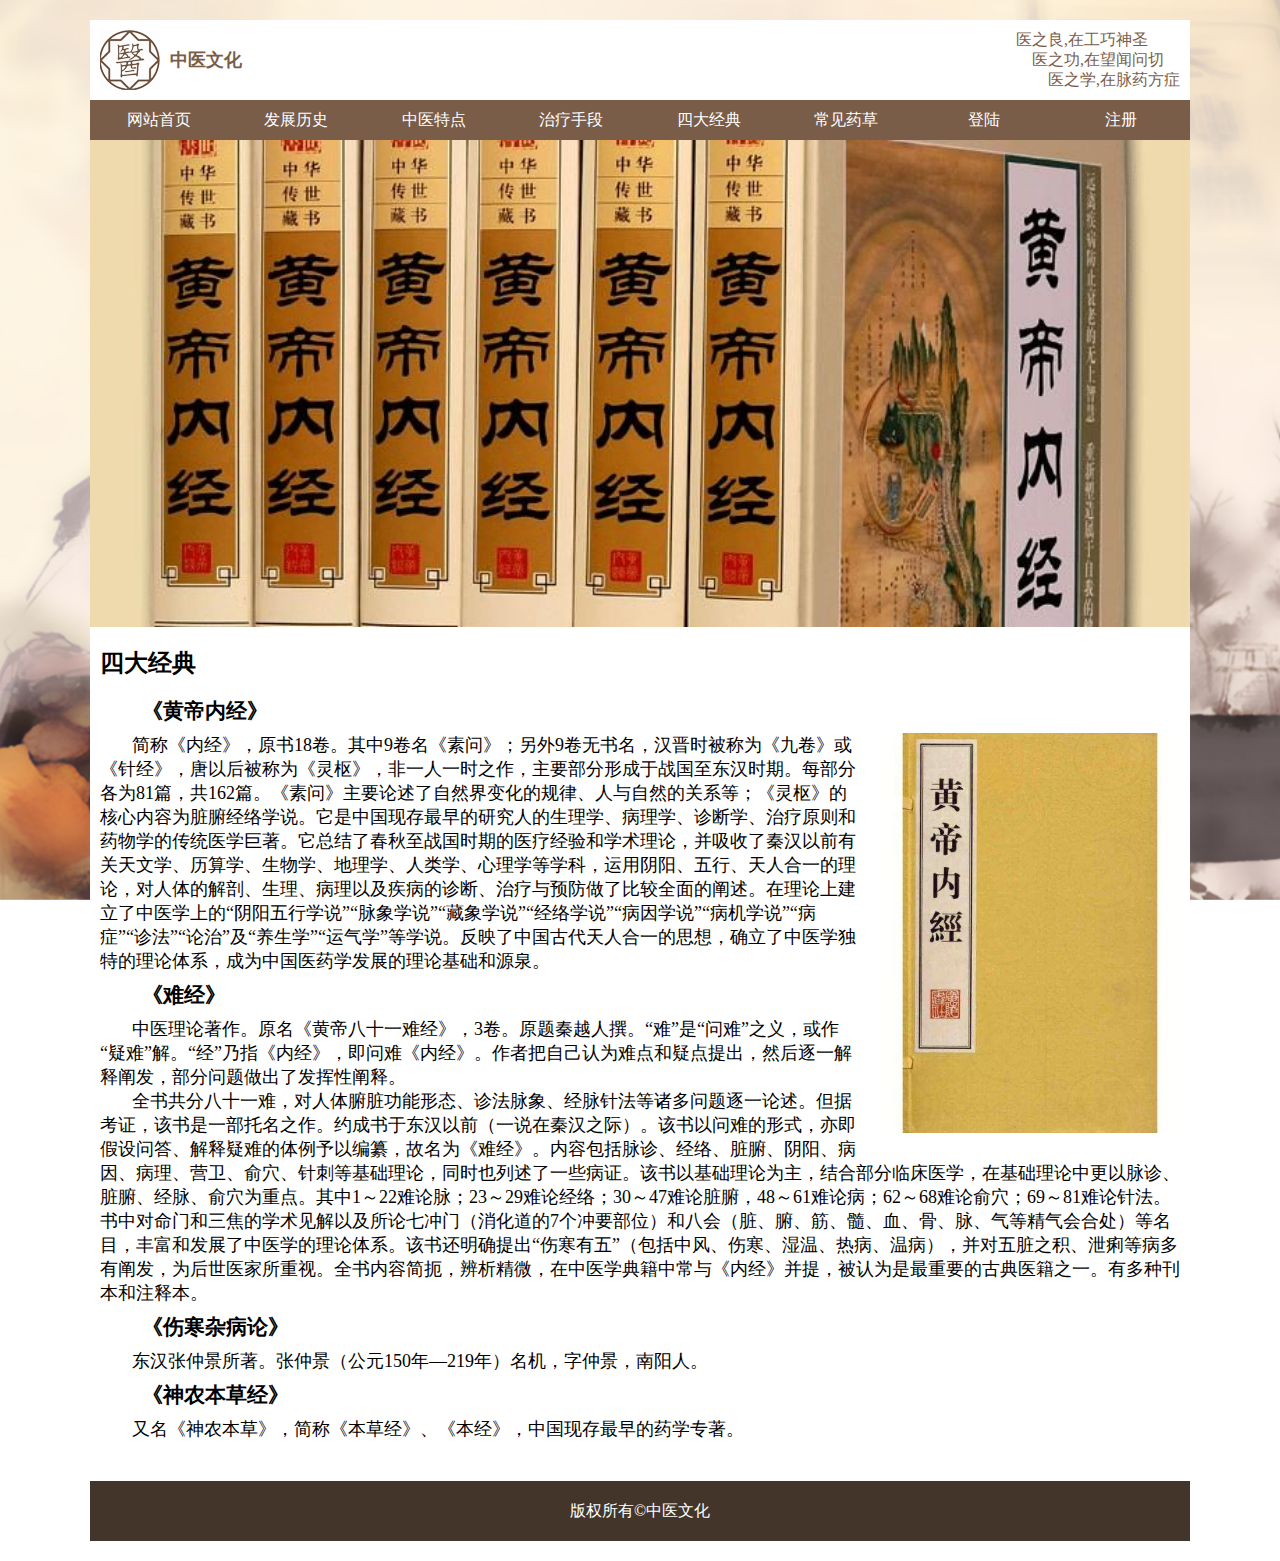
<file: book.html>
<!DOCTYPE html>
<html lang="en">

<head>
    <meta charset="UTF-8">
    <meta http-equiv="X-UA-Compatible" content="IE=edge">
    <meta name="viewport" content="width=device-width, initial-scale=1.0">
    <title>中医</title>
    <link rel="stylesheet" href="./css/style.css">
</head>

<body>
    <!-- 背景图片 -->
    <div class="bg">
    </div>
    <div class="zy">
        <div class="bigbox">
            <!-- 头部 -->
            <div class="heard">
                <div class="logo">
                    <img src="./images/logo.png" alt="">
                    <p>
                        中医文化
                    </p>
                    <span>
                        医之良,在工巧神圣<br>&nbsp;&nbsp;&nbsp;&nbsp;医之功,在望闻问切<br>&nbsp;&nbsp;&nbsp;&nbsp;&nbsp;&nbsp;&nbsp;&nbsp;医之学,在脉药方症
                    </span>
                </div>
                <div id="nav">
                    <ul>
                        <li>
                            <a href="./index1.html">网站首页</a>
                        </li>
                        <li>
                            <a href="./history.html">发展历史</a>
                        </li>
                        <li>
                            <a href="./features.html">中医特点</a>
                        </li>
                        <li>
                            <a href="./means.html">治疗手段</a>
                        </li>
                        <li>
                            <a href="./book.html">四大经典</a>
                        </li>
                        <li>
                            <a href="./herbs.html">常见药草</a>
                        </li>
                        <li>
                            <a href="./login.html">登陆</a>
                        </li>
                        <li>
                            <a href="./register.html">注册</a>
                        </li>
                        <div class="clear"></div>
                    </ul>
                </div>
            </div>
            <!-- 焦点图 -->
            <div class="banner">
                <img src="./images/banner7.jpg" alt="">
            </div>
            <!-- 中间主要内容 -->
            <div class="main">
                <h2>四大经典 <span></span> </h2>
                <div class="maintxt">
                    <h3>《黄帝内经》</h3>
                    <img class="mainimg1" src="./images/sj.jpeg" alt="">
                    <p>
                        简称《内经》，原书18卷。其中9卷名《素问》；另外9卷无书名，汉晋时被称为《九卷》或《针经》，唐以后被称为《灵枢》，非一人一时之作，主要部分形成于战国至东汉时期。每部分各为81篇，共162篇。《素问》主要论述了自然界变化的规律、人与自然的关系等；《灵枢》的核心内容为脏腑经络学说。它是中国现存最早的研究人的生理学、病理学、诊断学、治疗原则和药物学的传统医学巨著。它总结了春秋至战国时期的医疗经验和学术理论，并吸收了秦汉以前有关天文学、历算学、生物学、地理学、人类学、心理学等学科，运用阴阳、五行、天人合一的理论，对人体的解剖、生理、病理以及疾病的诊断、治疗与预防做了比较全面的阐述。在理论上建立了中医学上的“阴阳五行学说”“脉象学说”“藏象学说”“经络学说”“病因学说”“病机学说”“病症”“诊法”“论治”及“养生学”“运气学”等学说。反映了中国古代天人合一的思想，确立了中医学独特的理论体系，成为中国医药学发展的理论基础和源泉。
                    </p>
                    <h3>《难经》</h3>
                    <p>
                        中医理论著作。原名《黄帝八十一难经》，3卷。原题秦越人撰。“难”是“问难”之义，或作“疑难”解。“经”乃指《内经》，即问难《内经》。作者把自己认为难点和疑点提出，然后逐一解释阐发，部分问题做出了发挥性阐释。
                    </p>
                    <p>
                        全书共分八十一难，对人体腑脏功能形态、诊法脉象、经脉针法等诸多问题逐一论述。但据考证，该书是一部托名之作。约成书于东汉以前（一说在秦汉之际）。该书以问难的形式，亦即假设问答、解释疑难的体例予以编纂，故名为《难经》。内容包括脉诊、经络、脏腑、阴阳、病因、病理、营卫、俞穴、针刺等基础理论，同时也列述了一些病证。该书以基础理论为主，结合部分临床医学，在基础理论中更以脉诊、脏腑、经脉、俞穴为重点。其中1～22难论脉；23～29难论经络；30～47难论脏腑，48～61难论病；62～68难论俞穴；69～81难论针法。书中对命门和三焦的学术见解以及所论七冲门（消化道的7个冲要部位）和八会（脏、腑、筋、髓、血、骨、脉、气等精气会合处）等名目，丰富和发展了中医学的理论体系。该书还明确提出“伤寒有五”（包括中风、伤寒、湿温、热病、温病），并对五脏之积、泄痢等病多有阐发，为后世医家所重视。全书内容简扼，辨析精微，在中医学典籍中常与《内经》并提，被认为是最重要的古典医籍之一。有多种刊本和注释本。
                    </p>
                    <h3>《伤寒杂病论》</h3>
                    <p>
                        东汉张仲景所著。张仲景（公元150年—219年）名机，字仲景，南阳人。
                    </p>
                    <h3>《神农本草经》</h3>
                    <p>
                        又名《神农本草》，简称《本草经》、《本经》，中国现存最早的药学专著。
                    </p>
                    <div class="clear"></div>
                </div>
            </div>
            <div class="footer">
                版权所有©中医文化
            </div>
        </div>
</body>

</html>
</file>
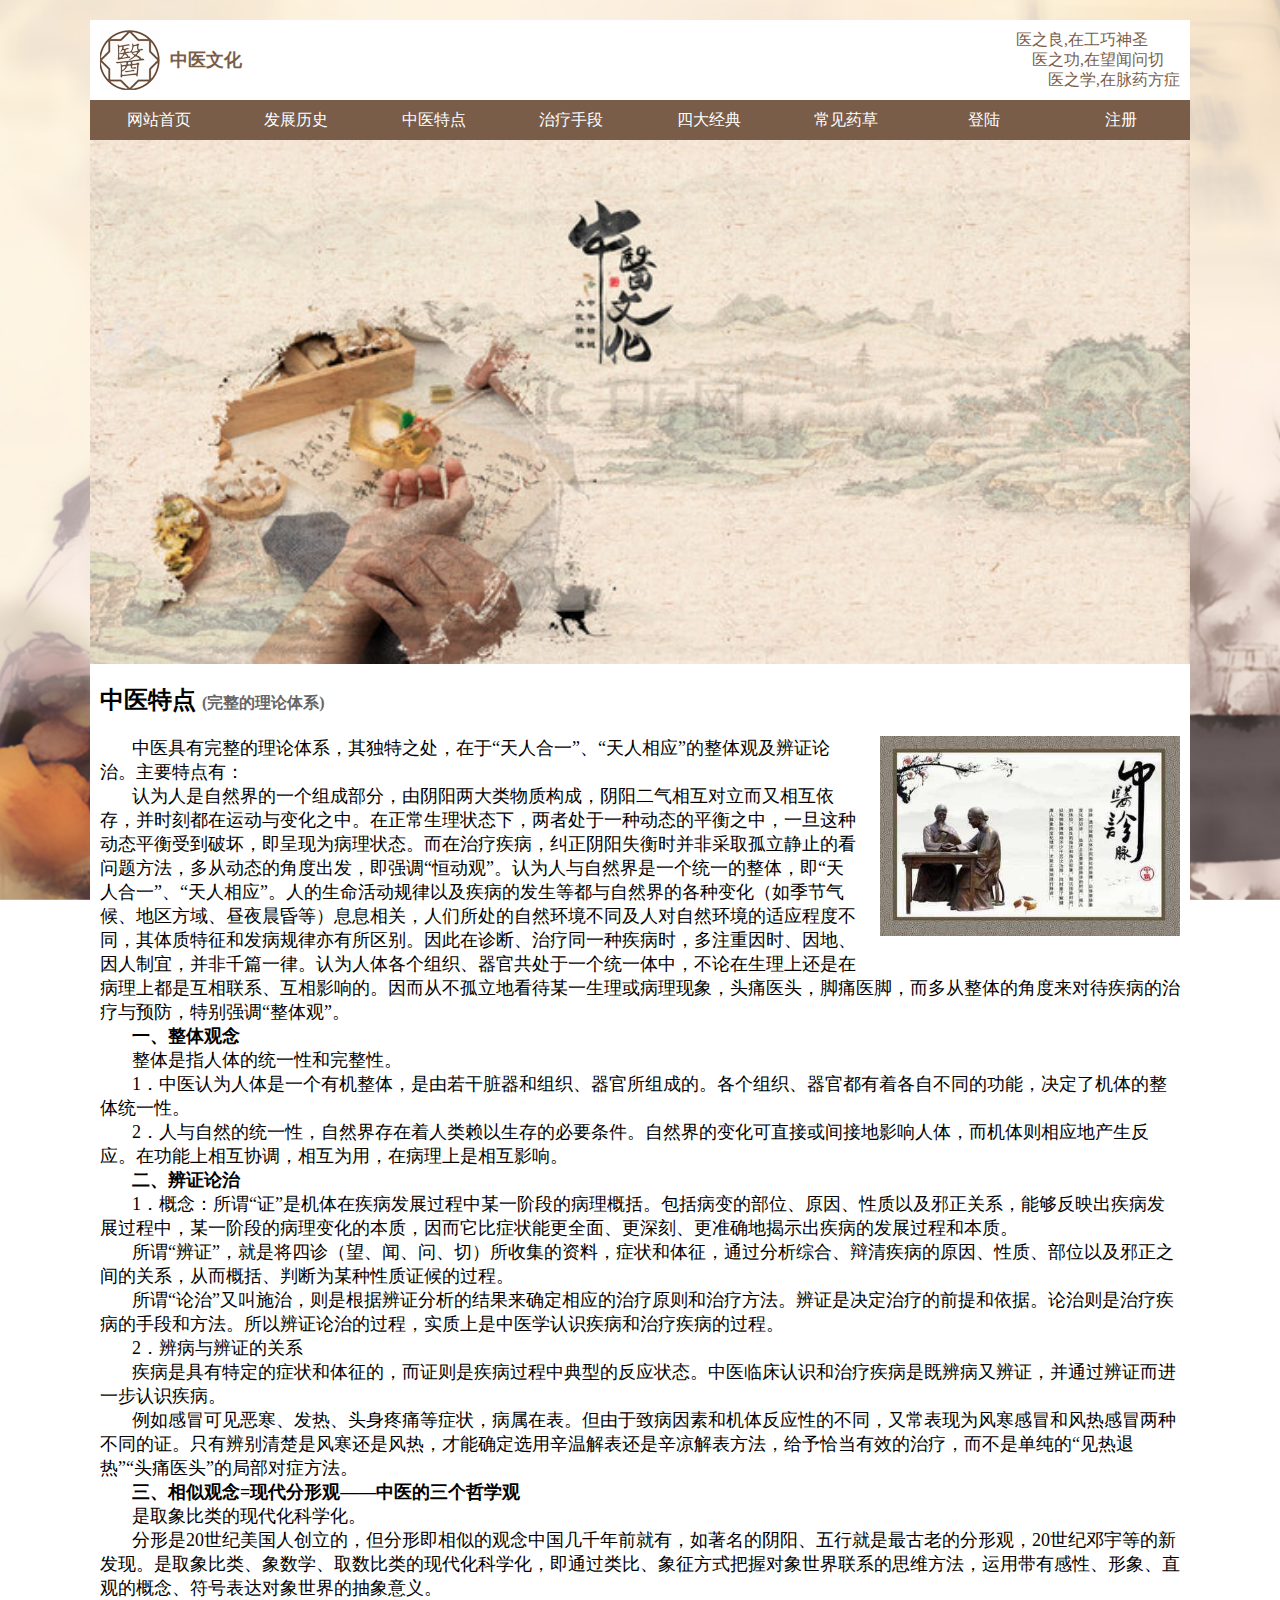
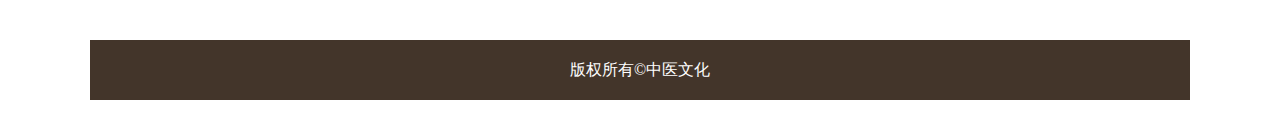
<file: features.html>
<!DOCTYPE html>
<html lang="en">

<head>
    <meta charset="UTF-8">
    <meta http-equiv="X-UA-Compatible" content="IE=edge">
    <meta name="viewport" content="width=device-width, initial-scale=1.0">
    <title>中医</title>
    <link rel="stylesheet" href="./css/style.css">
</head>

<body>
    <!-- 背景图片 -->
    <div class="bg">
    </div>
    <div class="zy">
        <div class="bigbox">
            <!-- 头部 -->
            <div class="heard">
                <div class="logo">
                    <img src="./images/logo.png" alt="">
                    <p>
                        中医文化
                    </p>
                    <span>
                        医之良,在工巧神圣<br>&nbsp;&nbsp;&nbsp;&nbsp;医之功,在望闻问切<br>&nbsp;&nbsp;&nbsp;&nbsp;&nbsp;&nbsp;&nbsp;&nbsp;医之学,在脉药方症
                    </span>
                </div>
                <div id="nav">
                    <ul>
                        <li>
                            <a href="./index1.html">网站首页</a>
                        </li>
                        <li>
                            <a href="./history.html">发展历史</a>
                        </li>
                        <li>
                            <a href="./features.html">中医特点</a>
                        </li>
                        <li>
                            <a href="./means.html">治疗手段</a>
                        </li>
                        <li>
                            <a href="./book.html">四大经典</a>
                        </li>
                        <li>
                            <a href="./herbs.html">常见药草</a>
                        </li>
                        <li>
                            <a href="./login.html">登陆</a>
                        </li>
                        <li>
                            <a href="./register.html">注册</a>
                        </li>
                        <div class="clear"></div>
                    </ul>
                </div>
            </div>
            <!-- 焦点图 -->
            <div class="banner">
                <img src="./images/banner4.jpg" alt="">
            </div>
            <!-- 中间主要内容 -->
            <div class="main">
                <h2>中医特点 <span>(完整的理论体系)</span> </h2>
                <div class="maintxt">
                    <img class="mainimg1" src="./images/td.jpeg" alt="">
                    <p>
                        中医具有完整的理论体系，其独特之处，在于“天人合一”、“天人相应”的整体观及辨证论治。主要特点有：
                    </p>
                    <p>
                        认为人是自然界的一个组成部分，由阴阳两大类物质构成，阴阳二气相互对立而又相互依存，并时刻都在运动与变化之中。在正常生理状态下，两者处于一种动态的平衡之中，一旦这种动态平衡受到破坏，即呈现为病理状态。而在治疗疾病，纠正阴阳失衡时并非采取孤立静止的看问题方法，多从动态的角度出发，即强调“恒动观”。认为人与自然界是一个统一的整体，即“天人合一”、“天人相应”。人的生命活动规律以及疾病的发生等都与自然界的各种变化（如季节气候、地区方域、昼夜晨昏等）息息相关，人们所处的自然环境不同及人对自然环境的适应程度不同，其体质特征和发病规律亦有所区别。因此在诊断、治疗同一种疾病时，多注重因时、因地、因人制宜，并非千篇一律。认为人体各个组织、器官共处于一个统一体中，不论在生理上还是在病理上都是互相联系、互相影响的。因而从不孤立地看待某一生理或病理现象，头痛医头，脚痛医脚，而多从整体的角度来对待疾病的治疗与预防，特别强调“整体观”。
                    </p>
                    <p>
                        <strong>一、整体观念</strong>
                    </p>
                    <p>
                        整体是指人体的统一性和完整性。
                    </p>
                    <p>
                        1．中医认为人体是一个有机整体，是由若干脏器和组织、器官所组成的。各个组织、器官都有着各自不同的功能，决定了机体的整体统一性。
                    </p>
                    <p>
                        2．人与自然的统一性，自然界存在着人类赖以生存的必要条件。自然界的变化可直接或间接地影响人体，而机体则相应地产生反应。在功能上相互协调，相互为用，在病理上是相互影响。
                    </p>
                    <p>
                        <strong>二、辨证论治</strong>
                    </p>
                    <p>
                        1．概念：所谓“证”是机体在疾病发展过程中某一阶段的病理概括。包括病变的部位、原因、性质以及邪正关系，能够反映出疾病发展过程中，某一阶段的病理变化的本质，因而它比症状能更全面、更深刻、更准确地揭示出疾病的发展过程和本质。
                    </p>
                    <p>
                        所谓“辨证”，就是将四诊（望、闻、问、切）所收集的资料，症状和体征，通过分析综合、辩清疾病的原因、性质、部位以及邪正之间的关系，从而概括、判断为某种性质证候的过程。
                    </p>
                    <p>
                        所谓“论治”又叫施治，则是根据辨证分析的结果来确定相应的治疗原则和治疗方法。辨证是决定治疗的前提和依据。论治则是治疗疾病的手段和方法。所以辨证论治的过程，实质上是中医学认识疾病和治疗疾病的过程。
                    </p>
                    <p>
                        2．辨病与辨证的关系
                    </p>
                    <p>
                        疾病是具有特定的症状和体征的，而证则是疾病过程中典型的反应状态。中医临床认识和治疗疾病是既辨病又辨证，并通过辨证而进一步认识疾病。
                    </p>
                    <p>
                        例如感冒可见恶寒、发热、头身疼痛等症状，病属在表。但由于致病因素和机体反应性的不同，又常表现为风寒感冒和风热感冒两种不同的证。只有辨别清楚是风寒还是风热，才能确定选用辛温解表还是辛凉解表方法，给予恰当有效的治疗，而不是单纯的“见热退热”“头痛医头”的局部对症方法。
                    </p>
                    <p>
                        <strong>三、相似观念=现代分形观——中医的三个哲学观</strong>
                    </p>
                    <p>
                        是取象比类的现代化科学化。
                    </p>
                    <p>
                        分形是20世纪美国人创立的，但分形即相似的观念中国几千年前就有，如著名的阴阳、五行就是最古老的分形观，20世纪邓宇等的新发现。是取象比类、象数学、取数比类的现代化科学化，即通过类比、象征方式把握对象世界联系的思维方法，运用带有感性、形象、直观的概念、符号表达对象世界的抽象意义。
                    </p>
                    <div class="clear"></div>
                </div>
            </div>
            <div class="footer">
                版权所有©中医文化
            </div>
        </div>
</body>

</html>
</file>
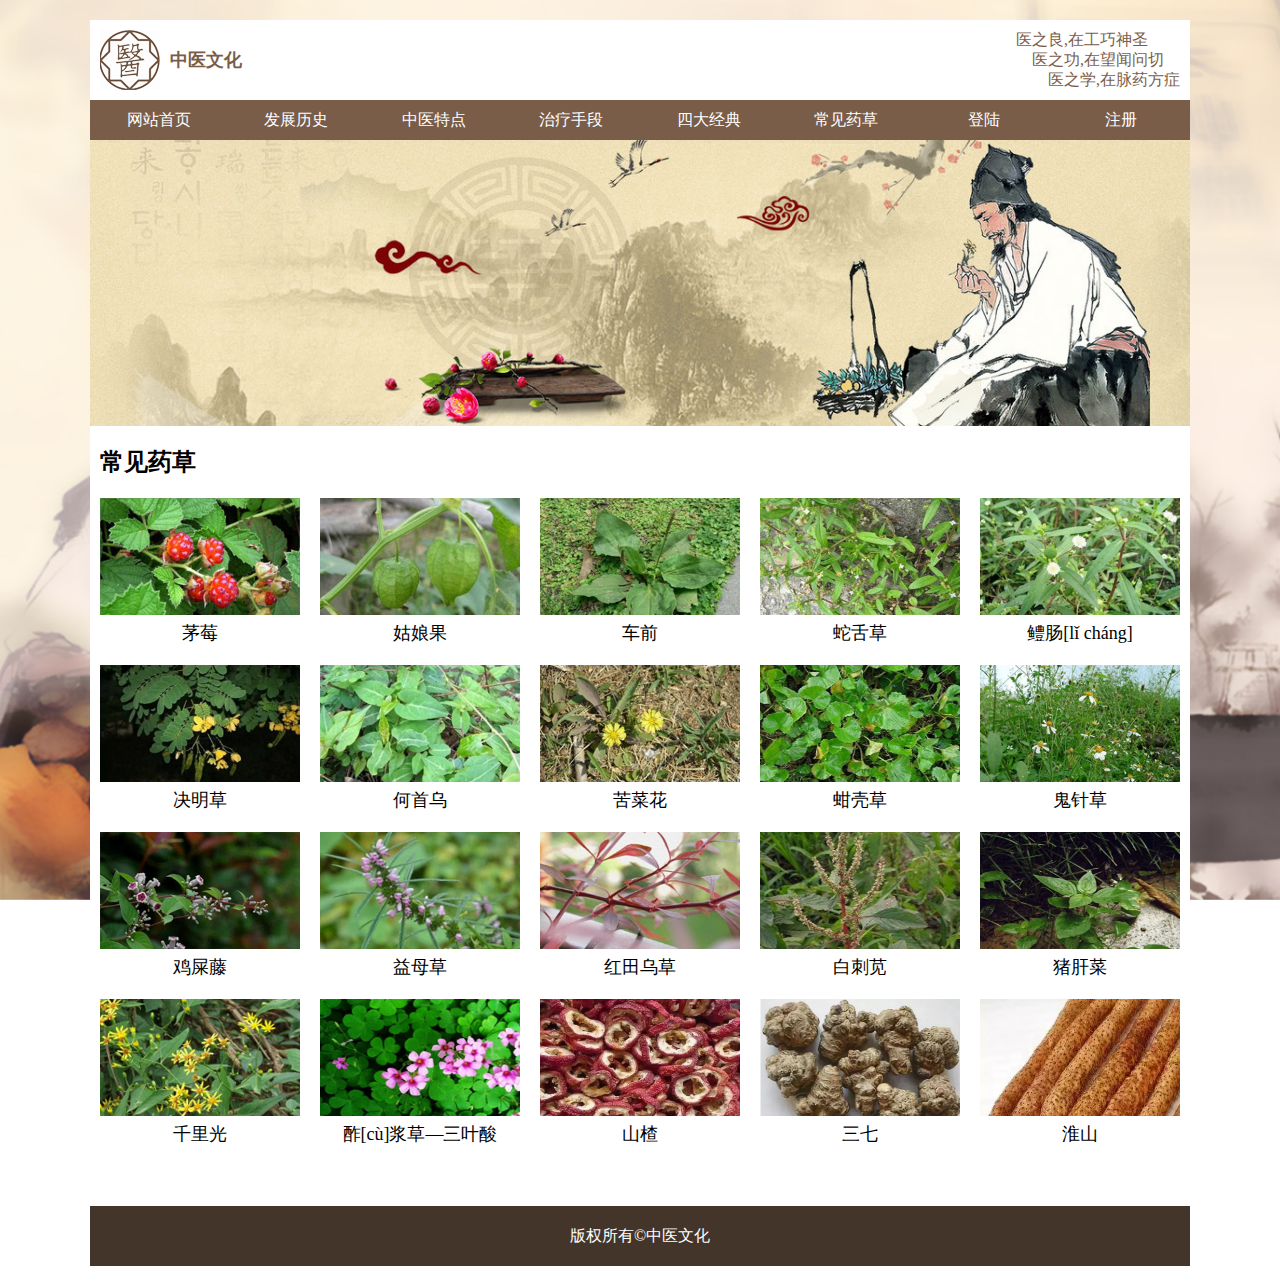
<file: herbs.html>
<!DOCTYPE html>
<html lang="en">

<head>
    <meta charset="UTF-8">
    <meta http-equiv="X-UA-Compatible" content="IE=edge">
    <meta name="viewport" content="width=device-width, initial-scale=1.0">
    <title>中医</title>
    <link rel="stylesheet" href="./css/style.css">
</head>

<body>
    <!-- 背景图片 -->
    <div class="bg">
    </div>
    <div class="zy">
        <div class="bigbox">
            <!-- 头部 -->
            <div class="heard">
                <div class="logo">
                    <img src="./images/logo.png" alt="">
                    <p>
                        中医文化
                    </p>
                    <span>
                        医之良,在工巧神圣<br>&nbsp;&nbsp;&nbsp;&nbsp;医之功,在望闻问切<br>&nbsp;&nbsp;&nbsp;&nbsp;&nbsp;&nbsp;&nbsp;&nbsp;医之学,在脉药方症
                    </span>
                </div>
                <div id="nav">
                    <ul>
                        <li>
                            <a href="./index1.html">网站首页</a>
                        </li>
                        <li>
                            <a href="./history.html">发展历史</a>
                        </li>
                        <li>
                            <a href="./features.html">中医特点</a>
                        </li>
                        <li>
                            <a href="./means.html">治疗手段</a>
                        </li>
                        <li>
                            <a href="./book.html">四大经典</a>
                        </li>
                        <li>
                            <a href="./herbs.html">常见药草</a>
                        </li>
                        <li>
                            <a href="./login.html">登陆</a>
                        </li>
                        <li>
                            <a href="./register.html">注册</a>
                        </li>
                        <div class="clear"></div>
                    </ul>
                </div>
            </div>
            <!-- 焦点图 -->
            <div class="banner">
                <img src="./images/banner8.jpg" alt="">
            </div>
            <!-- 中间主要内容 -->
            <div class="main">
                <h2>常见药草 <span></span> </h2>
                <div class="maintxt">
                    <div class="cjyc">
                        <img src="./images/cjyc1.jpg" alt="">
                        <p>
                            茅莓
                        </p>
                    </div>
                    <div class="cjyc">
                        <img src="./images/cjyc2.jpg" alt="">
                        <p>
                            姑娘果
                        </p>
                    </div>
                    <div class="cjyc">
                        <img src="./images/cjyc3.jpg" alt="">
                        <p>
                            车前
                        </p>
                    </div>
                    <div class="cjyc">
                        <img src="./images/cjyc4.jpg" alt="">
                        <p>
                            蛇舌草
                        </p>
                    </div>
                    <div class="cjyc">
                        <img src="./images/cjyc5.jpg" alt="">
                        <p>
                            鳢肠[lǐ cháng]
                        </p>
                    </div>
                    <div class="cjyc">
                        <img src="./images/cjyc6.jpg" alt="">
                        <p>
                            决明草
                        </p>
                    </div>
                    <div class="cjyc">
                        <img src="./images/cjyc7.jpg" alt="">
                        <p>
                            何首乌
                        </p>
                    </div>
                    <div class="cjyc">
                        <img src="./images/cjyc8.jpg" alt="">
                        <p>
                            苦菜花
                        </p>
                    </div>
                    <div class="cjyc">
                        <img src="./images/cjyc9.jpg" alt="">
                        <p>
                            蚶壳草
                        </p>
                    </div>
                    <div class="cjyc">
                        <img src="./images/cjyc10.jpg" alt="">
                        <p>
                            鬼针草
                        </p>
                    </div>
                    <div class="cjyc">
                        <img src="./images/cjyc11.jpg" alt="">
                        <p>
                            鸡屎藤
                        </p>
                    </div>
                    <div class="cjyc">
                        <img src="./images/cjyc12.jpg" alt="">
                        <p>
                            益母草
                        </p>
                    </div>
                    <div class="cjyc">
                        <img src="./images/cjyc13.jpg" alt="">
                        <p>
                            红田乌草
                        </p>
                    </div>
                    <div class="cjyc">
                        <img src="./images/cjyc14.jpg" alt="">
                        <p>
                            白刺苋
                        </p>
                    </div>
                    <div class="cjyc">
                        <img src="./images/cjyc15.jpg" alt="">
                        <p>
                            猪肝菜
                        </p>
                    </div>
                    <div class="cjyc">
                        <img src="./images/cjyc16.jpg" alt="">
                        <p>
                            千里光
                        </p>
                    </div>
                    <div class="cjyc">
                        <img src="./images/cjyc17.jpg" alt="">
                        <p>
                            酢[cù]浆草—三叶酸
                        </p>
                    </div>
                    <div class="cjyc">
                        <img src="./images/cjyc18.jpg" alt="">
                        <p>
                            山楂
                        </p>
                    </div>
                    <div class="cjyc">
                        <img src="./images/cjyc19.jpg" alt="">
                        <p>
                            三七
                        </p>
                    </div>
                    <div class="cjyc">
                        <img src="./images/cjyc20.jpg" alt="">
                        <p>
                            淮山
                        </p>
                    </div>
                    <div class="clear"></div>
                </div>
            </div>
            <div class="footer">
                版权所有©中医文化
            </div>
        </div>
</body>

</html>
</file>
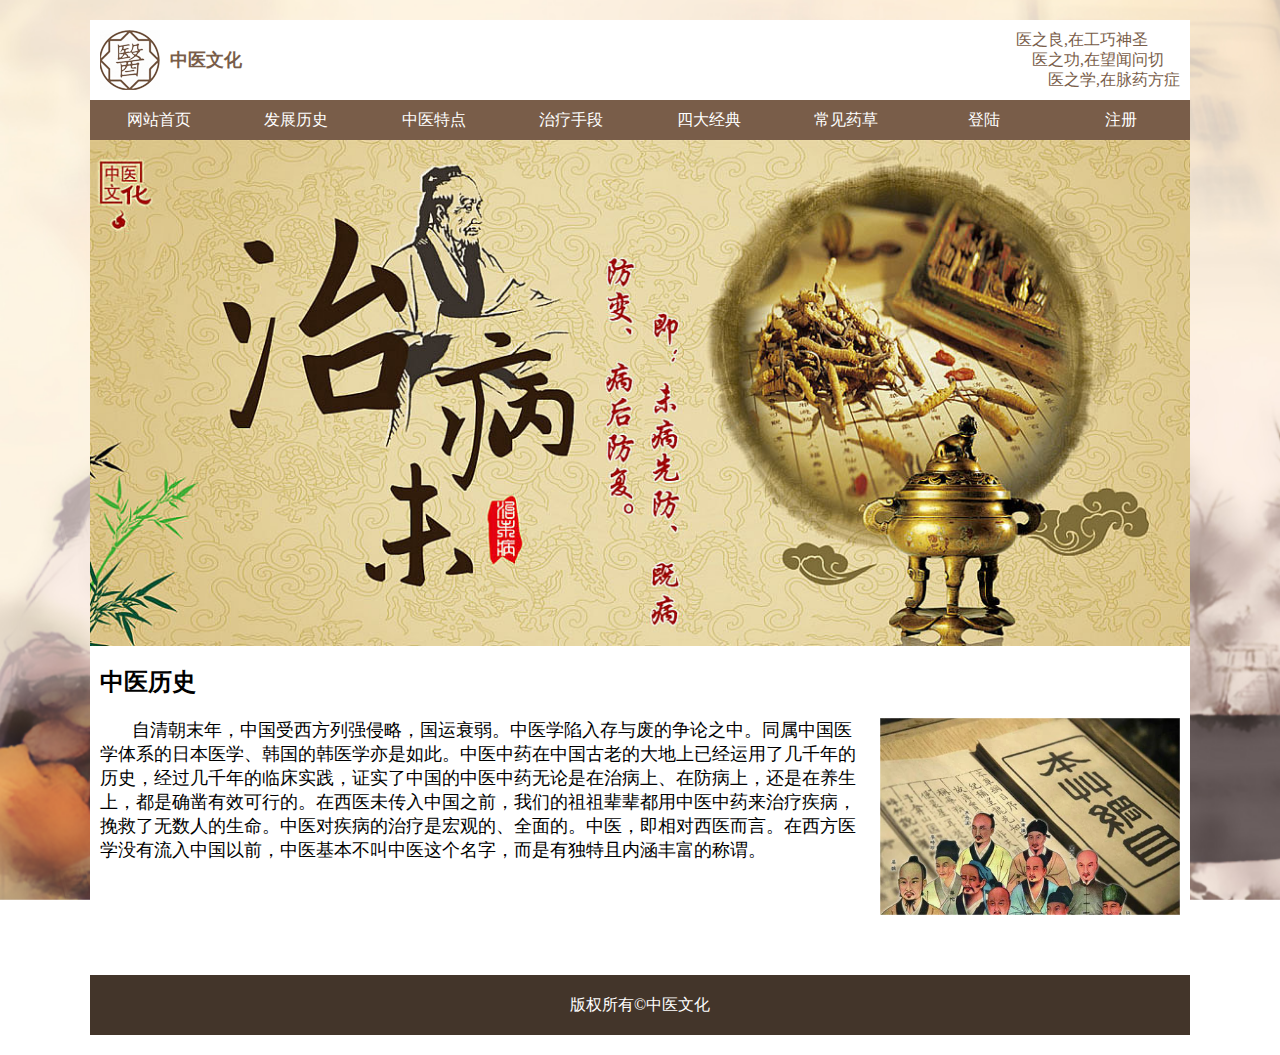
<file: history.html>
<!DOCTYPE html>
<html lang="en">

<head>
    <meta charset="UTF-8">
    <meta http-equiv="X-UA-Compatible" content="IE=edge">
    <meta name="viewport" content="width=device-width, initial-scale=1.0">
    <title>中医</title>
    <link rel="stylesheet" href="./css/style.css">
</head>

<body>
    <!-- 背景图片 -->
    <div class="bg">
    </div>
    <div class="zy">
        <div class="bigbox">
            <!-- 头部 -->
            <div class="heard">
                <div class="logo">
                    <img src="./images/logo.png" alt="">
                    <p>
                        中医文化
                    </p>
                    <span>
                        医之良,在工巧神圣<br>&nbsp;&nbsp;&nbsp;&nbsp;医之功,在望闻问切<br>&nbsp;&nbsp;&nbsp;&nbsp;&nbsp;&nbsp;&nbsp;&nbsp;医之学,在脉药方症
                    </span>
                </div>
                <div id="nav">
                    <ul>
                        <li>
                            <a href="./index1.html">网站首页</a>
                        </li>
                        <li>
                            <a href="./history.html">发展历史</a>
                        </li>
                        <li>
                            <a href="./features.html">中医特点</a>
                        </li>
                        <li>
                            <a href="./means.html">治疗手段</a>
                        </li>
                        <li>
                            <a href="./book.html">四大经典</a>
                        </li>
                        <li>
                            <a href="./herbs.html">常见药草</a>
                        </li>
                        <li>
                            <a href="./login.html">登陆</a>
                        </li>
                        <li>
                            <a href="./register.html">注册</a>
                        </li>
                        <div class="clear"></div>
                    </ul>
                </div>
            </div>
            <!-- 焦点图 -->
            <div class="banner">
                <img src="./images/banner2.jpeg" alt="">
            </div>
            <!-- 中间主要内容 -->
            <div class="main">
                <h2>中医历史 <span></span> </h2>
                <div class="maintxt">
                    <img class="mainimg1" src="./images/lishi1.png" alt="">
                    <p>
                        自清朝末年，中国受西方列强侵略，国运衰弱。中医学陷入存与废的争论之中。同属中国医学体系的日本医学、韩国的韩医学亦是如此。中医中药在中国古老的大地上已经运用了几千年的历史，经过几千年的临床实践，证实了中国的中医中药无论是在治病上、在防病上，还是在养生上，都是确凿有效可行的。在西医未传入中国之前，我们的祖祖辈辈都用中医中药来治疗疾病，挽救了无数人的生命。中医对疾病的治疗是宏观的、全面的。中医，即相对西医而言。在西方医学没有流入中国以前，中医基本不叫中医这个名字，而是有独特且内涵丰富的称谓。
                    </p>
                    <div class="clear"></div>
                </div>
            </div>
            <div class="footer">
                版权所有©中医文化
            </div>
        </div>
</body>

</html>
</file>
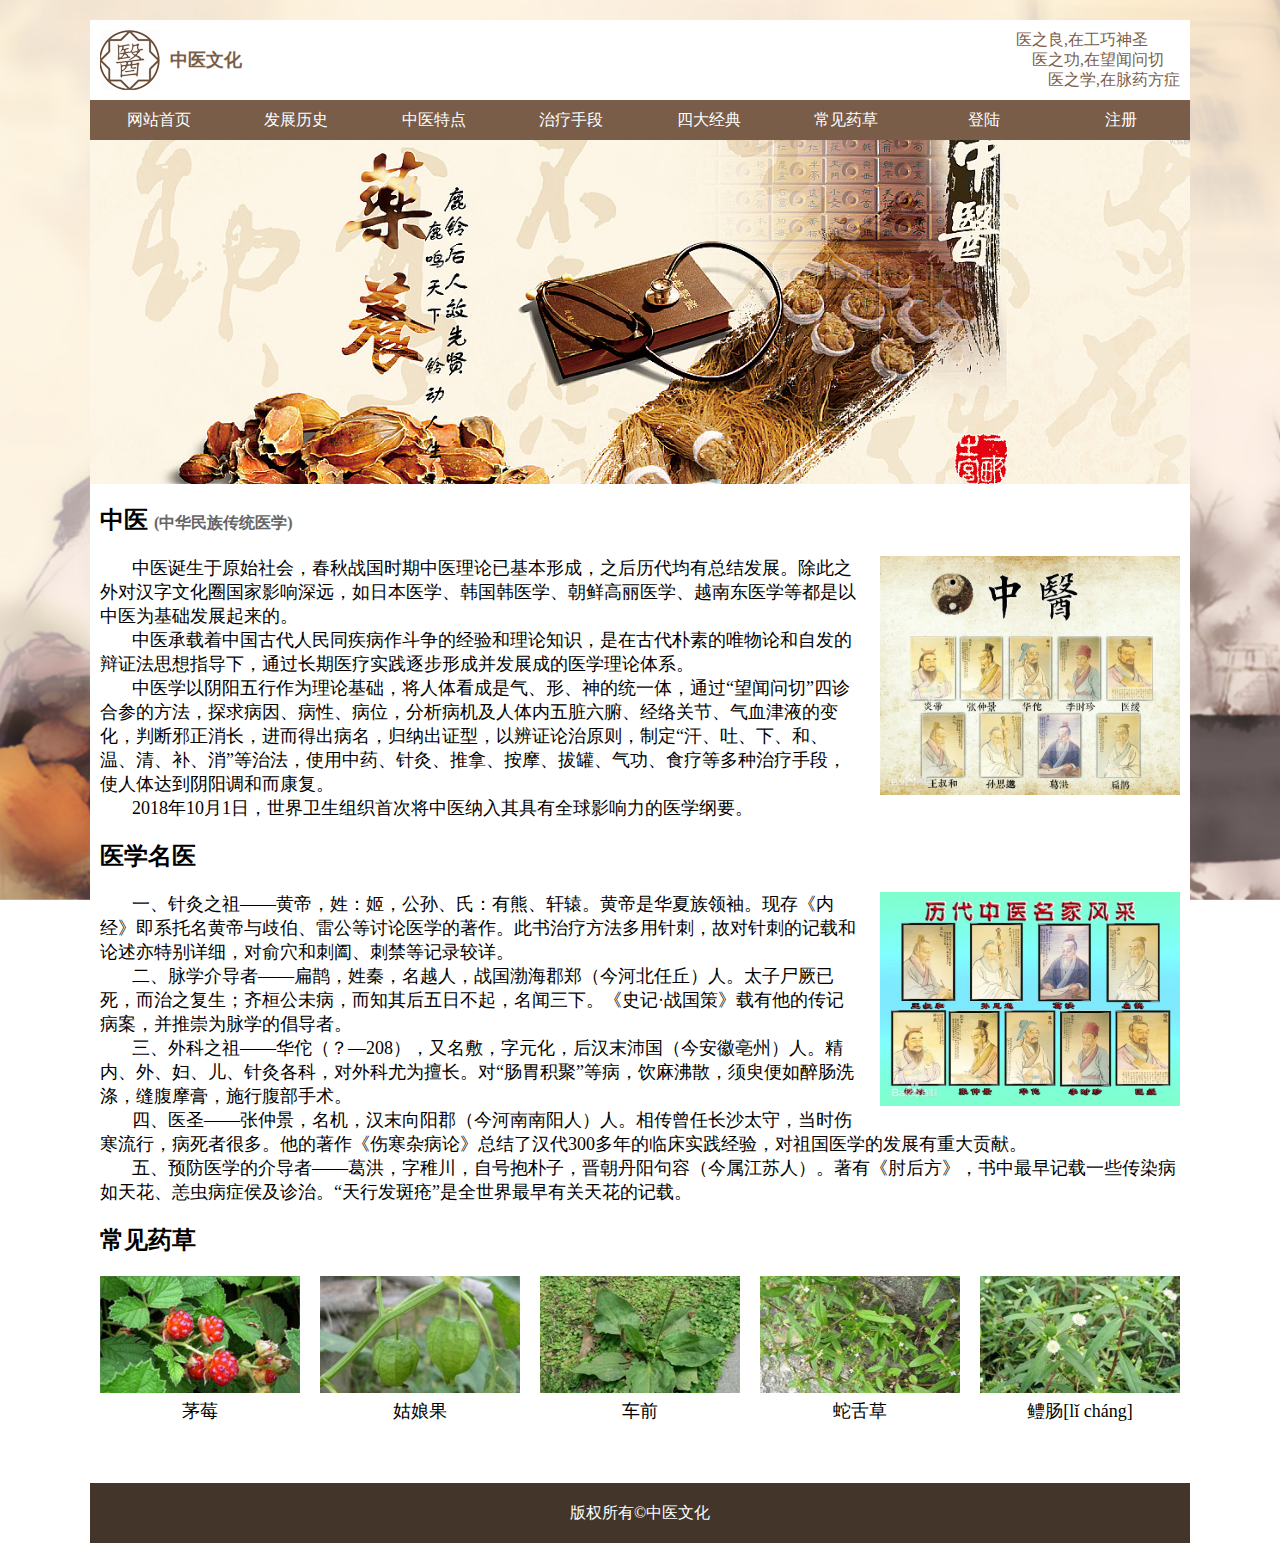
<file: index1.html>
<!DOCTYPE html>
<html lang="en">

<head>
    <meta charset="UTF-8">
    <meta http-equiv="X-UA-Compatible" content="IE=edge">
    <meta name="viewport" content="width=device-width, initial-scale=1.0">
    <title>中医</title>
    <link rel="stylesheet" href="./css/style.css">
</head>

<body>
    <!-- 背景图片 -->
    <div class="bg">
    </div>
    <div class="zy">
        <div class="bigbox">
            <!-- 头部 -->
            <div class="heard">
                <div class="logo">
                    <img src="./images/logo.png" alt="">
                    <p>
                        中医文化
                    </p>
                    <span>
                        医之良,在工巧神圣<br>&nbsp;&nbsp;&nbsp;&nbsp;医之功,在望闻问切<br>&nbsp;&nbsp;&nbsp;&nbsp;&nbsp;&nbsp;&nbsp;&nbsp;医之学,在脉药方症
                    </span>
                </div>
                <div id="nav">
                    <ul>
                        <li>
                            <a href="./index1.html">网站首页</a>
                        </li>
                        <li>
                            <a href="./history.html">发展历史</a>
                        </li>
                        <li>
                            <a href="./features.html">中医特点</a>
                        </li>
                        <li>
                            <a href="./means.html">治疗手段</a>
                        </li>
                        <li>
                            <a href="./book.html">四大经典</a>
                        </li>
                        <li>
                            <a href="./herbs.html">常见药草</a>
                        </li>
                        <li>
                            <a href="./login.html">登陆</a>
                        </li>
                        <li>
                            <a href="./register.html">注册</a>
                        </li>
						
                        <div class="clear"></div>
                    </ul>
                </div>
            </div>
			
            <div class="banner">
                <img src="./images/banner.jpeg" alt="">
            </div>
            <!-- 中间主要内容 -->
            <div class="main">
                <h2>中医 <span>(中华民族传统医学)</span> </h2>
                <div class="maintxt">
                    <img class="mainimg1" src="./images/main1.png" alt="">
                    <p>
                        中医诞生于原始社会，春秋战国时期中医理论已基本形成，之后历代均有总结发展。除此之外对汉字文化圈国家影响深远，如日本医学、韩国韩医学、朝鲜高丽医学、越南东医学等都是以中医为基础发展起来的。
                    </p>
                    <p>
                        中医承载着中国古代人民同疾病作斗争的经验和理论知识，是在古代朴素的唯物论和自发的辩证法思想指导下，通过长期医疗实践逐步形成并发展成的医学理论体系。
                    </p>
                    <p>
                        中医学以阴阳五行作为理论基础，将人体看成是气、形、神的统一体，通过“望闻问切”四诊合参的方法，探求病因、病性、病位，分析病机及人体内五脏六腑、经络关节、气血津液的变化，判断邪正消长，进而得出病名，归纳出证型，以辨证论治原则，制定“汗、吐、下、和、温、清、补、消”等治法，使用中药、针灸、推拿、按摩、拔罐、气功、食疗等多种治疗手段，使人体达到阴阳调和而康复。
                    </p>
                    <p>
                        2018年10月1日，世界卫生组织首次将中医纳入其具有全球影响力的医学纲要。
                    </p>
                    <div class="clear"></div>
                </div>
                <h2>医学名医 <span></span> </h2>
                <div class="maintxt">
                    <ul>
                        <img class="mainimg1" src="./images/main2.png" alt="">
                        <li>
                            一、针灸之祖——黄帝，姓：姬，公孙、氏：有熊、轩辕。黄帝是华夏族领袖。现存《内经》即系托名黄帝与歧伯、雷公等讨论医学的著作。此书治疗方法多用针刺，故对针刺的记载和论述亦特别详细，对俞穴和刺阖、刺禁等记录较详。
                        </li>
                        <li>
                            二、脉学介导者——扁鹊，姓秦，名越人，战国渤海郡郑（今河北任丘）人。太子尸厥已死，而治之复生；齐桓公未病，而知其后五日不起，名闻三下。《史记·战国策》载有他的传记病案，并推崇为脉学的倡导者。
                        </li>
                        <li>
                            三、外科之祖——华佗（？—208），又名敷，字元化，后汉末沛国（今安徽亳州）人。精内、外、妇、儿、针灸各科，对外科尤为擅长。对“肠胃积聚”等病，饮麻沸散，须臾便如醉肠洗涤，缝腹摩膏，施行腹部手术。
                        </li>
                        <li>
                            四、医圣——张仲景，名机，汉末向阳郡（今河南南阳人）人。相传曾任长沙太守，当时伤寒流行，病死者很多。他的著作《伤寒杂病论》总结了汉代300多年的临床实践经验，对祖国医学的发展有重大贡献。
                        </li>
                        <li>
                            五、预防医学的介导者——葛洪，字稚川，自号抱朴子，晋朝丹阳句容（今属江苏人）。著有《肘后方》，书中最早记载一些传染病如天花、恙虫病症侯及诊治。“天行发斑疮”是全世界最早有关天花的记载。
                        </li>
                    </ul>
                    <div class="clear"></div>
                </div>
                <h2>常见药草 <span></span> </h2>
                <div class="maintxt">
                    <div class="cjyc">
                        <img src="./images/cjyc1.jpg" alt="">
                        <p>
                            茅莓
                        </p>
                    </div>
                    <div class="cjyc">
                        <img src="./images/cjyc2.jpg" alt="">
                        <p>
                            姑娘果
                        </p>
                    </div>
                    <div class="cjyc">
                        <img src="./images/cjyc3.jpg" alt="">
                        <p>
                            车前
                        </p>
                    </div>
                    <div class="cjyc">
                        <img src="./images/cjyc4.jpg" alt="">
                        <p>
                            蛇舌草
                        </p>
                    </div>
                    <div class="cjyc">
                        <img src="./images/cjyc5.jpg" alt="">
                        <p>
                            鳢肠[lǐ cháng]
                        </p>
                    </div>
                    <div class="clear"></div>
                </div>
            </div>
            <div class="footer">
                版权所有©中医文化
            </div>
			
        </div>
</body>

</html>
</file>
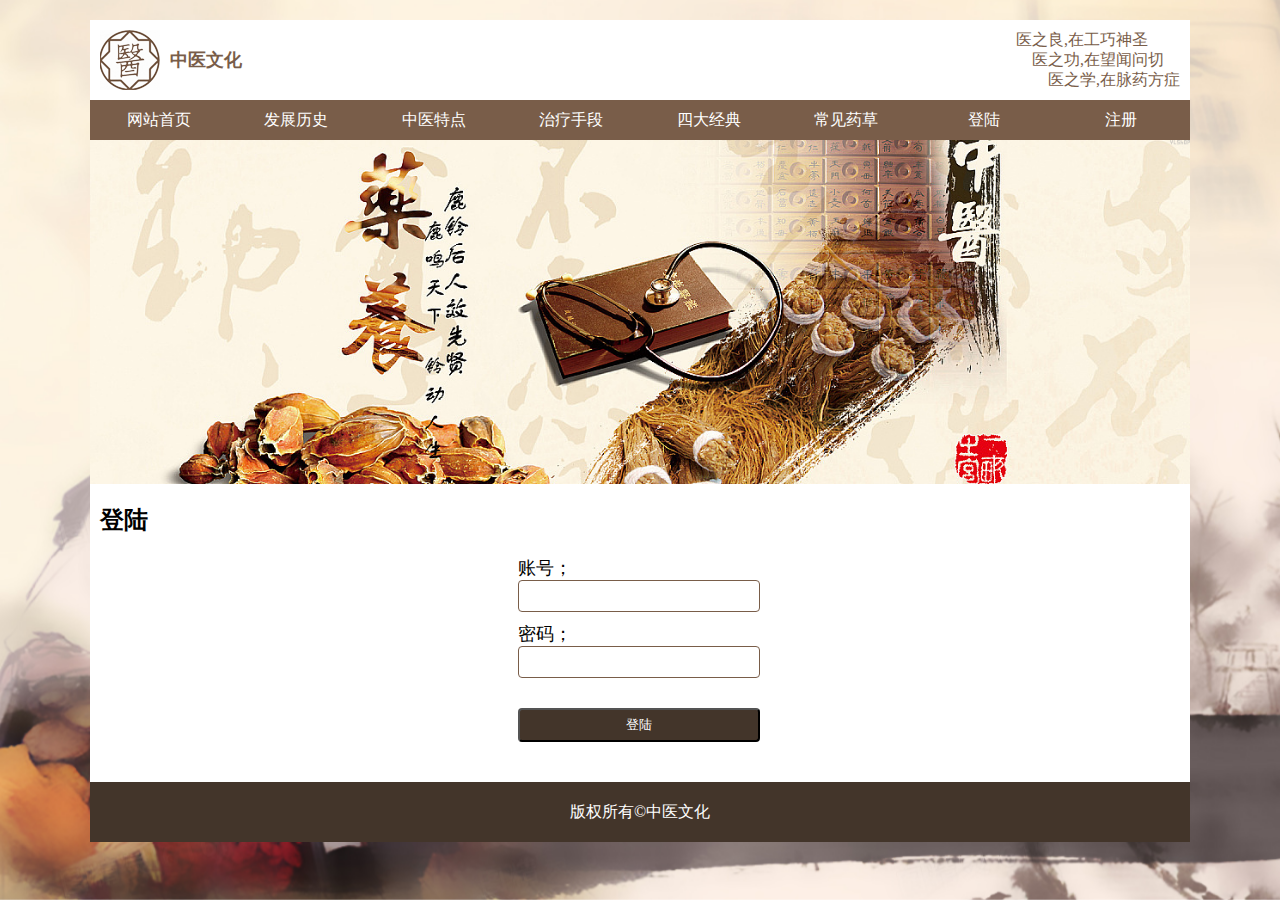
<file: login.html>
<!DOCTYPE html>
<html lang="en">

<head>
    <meta charset="UTF-8">
    <meta http-equiv="X-UA-Compatible" content="IE=edge">
    <meta name="viewport" content="width=device-width, initial-scale=1.0">
    <title>中医</title>
    <link rel="stylesheet" href="./css/style.css">
</head>

<body>
    <!-- 背景图片 -->
    <div class="bg">
    </div>
    <div class="zy">
        <div class="bigbox">
            <!-- 头部 -->
            <div class="heard">
                <div class="logo">
                    <img src="./images/logo.png" alt="">
                    <p>
                        中医文化
                    </p>
                    <span>
                        医之良,在工巧神圣<br>&nbsp;&nbsp;&nbsp;&nbsp;医之功,在望闻问切<br>&nbsp;&nbsp;&nbsp;&nbsp;&nbsp;&nbsp;&nbsp;&nbsp;医之学,在脉药方症
                    </span>
                </div>
                <div id="nav">
                    <ul>
                        <li>
                            <a href="./index1.html">网站首页</a>
                        </li>
                        <li>
                            <a href="./history.html">发展历史</a>
                        </li>
                        <li>
                            <a href="./features.html">中医特点</a>
                        </li>
                        <li>
                            <a href="./means.html">治疗手段</a>
                        </li>
                        <li>
                            <a href="./book.html">四大经典</a>
                        </li>
                        <li>
                            <a href="./herbs.html">常见药草</a>
                        </li>
                        <li>
                            <a href="./login.html">登陆</a>
                        </li>
                        <li>
                            <a href="./register.html">注册</a>
                        </li>
                        <div class="clear"></div>
                    </ul>
                </div>
            </div>
            <!-- 焦点图 -->
            <div class="banner">
                <img src="./images/banner.jpeg" alt="">
            </div>
            <!-- 中间主要内容 -->
            <div class="main">
                <h2>登陆 <span></span> </h2>
                <div class="maintxt maintxt2">
                    <ul>
                        <li class="list1">
                            <p>账号；</p>
                            <input type="text" placeholder="">
                        </li>
                        <li class="list1">
                            <p>密码；</p>
                            <input type="text" placeholder="">
                        </li>
                        <li class="list2">
                            <button>登陆</button>
                        </li>
                    </ul>
                    <div class="clear"></div>
                </div>
            </div>
            <div class="footer">
                版权所有©中医文化
            </div>
        </div>
</body>

</html>
</file>
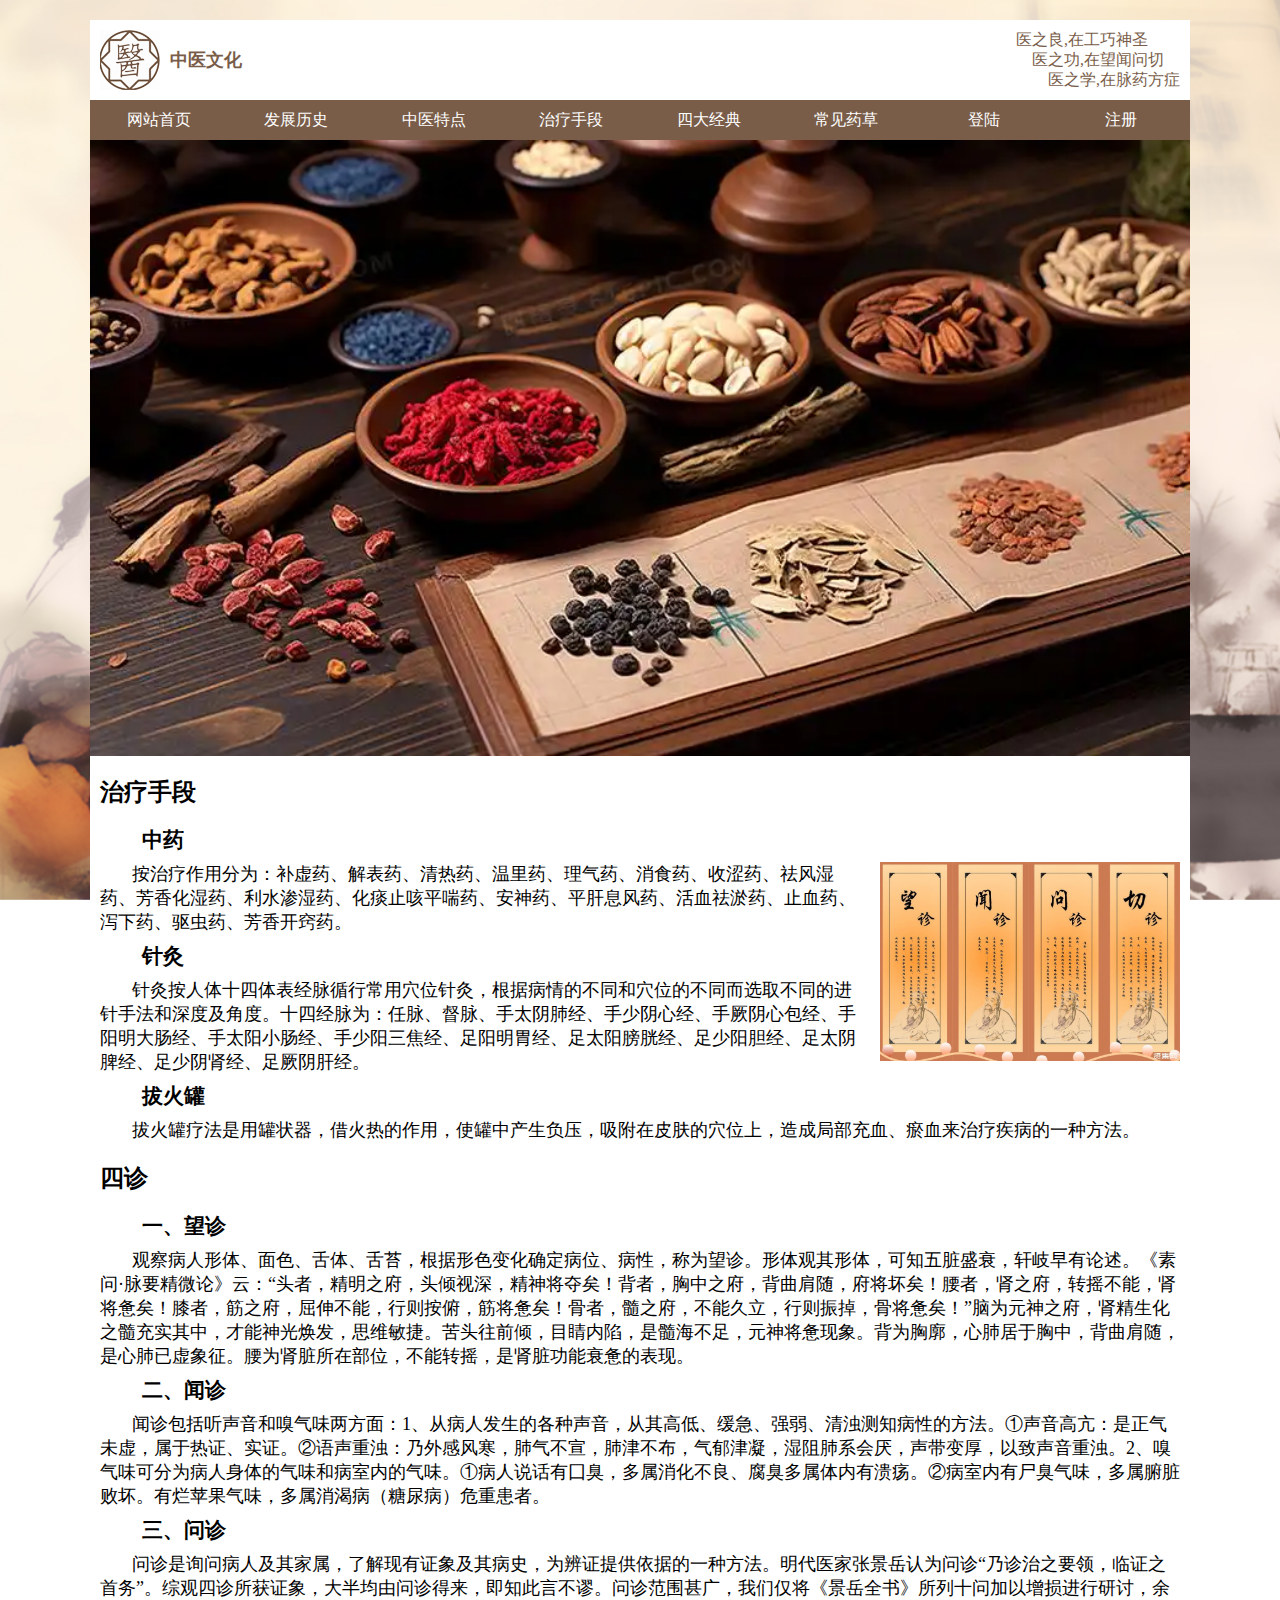
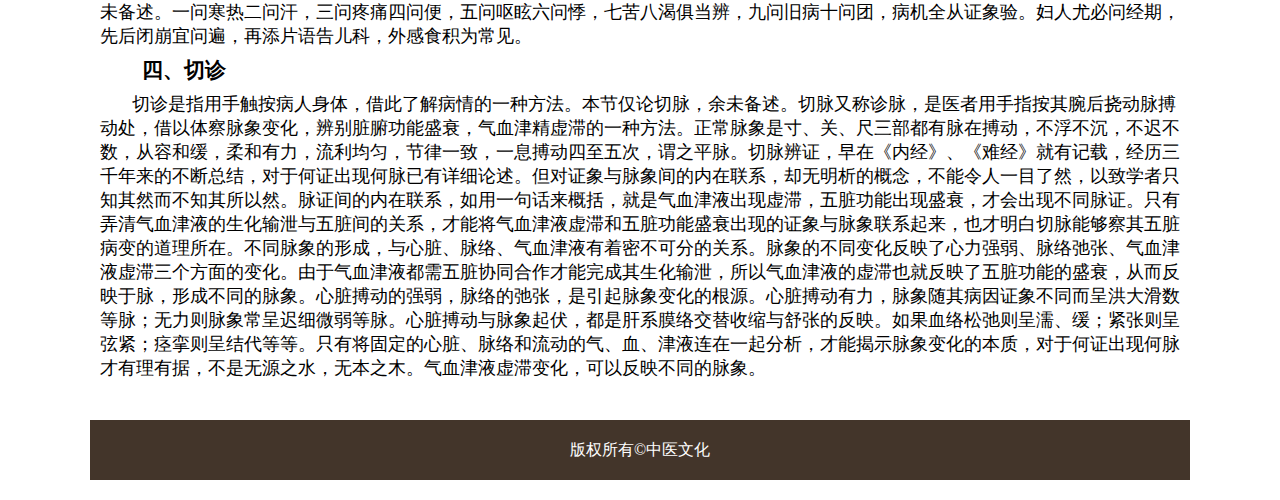
<file: means.html>
<!DOCTYPE html>
<html lang="en">

<head>
    <meta charset="UTF-8">
    <meta http-equiv="X-UA-Compatible" content="IE=edge">
    <meta name="viewport" content="width=device-width, initial-scale=1.0">
    <title>中医</title>
    <link rel="stylesheet" href="./css/style.css">
</head>

<body>
    <!-- 背景图片 -->
    <div class="bg">
    </div>
    <div class="zy">
        <div class="bigbox">
            <!-- 头部 -->
            <div class="heard">
                <div class="logo">
                    <img src="./images/logo.png" alt="">
                    <p>
                        中医文化
                    </p>
                    <span>
                        医之良,在工巧神圣<br>&nbsp;&nbsp;&nbsp;&nbsp;医之功,在望闻问切<br>&nbsp;&nbsp;&nbsp;&nbsp;&nbsp;&nbsp;&nbsp;&nbsp;医之学,在脉药方症
                    </span>
                </div>
                <div id="nav">
                    <ul>
                        <li>
                            <a href="./index1.html">网站首页</a>
                        </li>
                        <li>
                            <a href="./history.html">发展历史</a>
                        </li>
                        <li>
                            <a href="./features.html">中医特点</a>
                        </li>
                        <li>
                            <a href="./means.html">治疗手段</a>
                        </li>
                        <li>
                            <a href="./book.html">四大经典</a>
                        </li>
                        <li>
                            <a href="./herbs.html">常见药草</a>
                        </li>
                        <li>
                            <a href="./login.html">登陆</a>
                        </li>
                        <li>
                            <a href="./register.html">注册</a>
                        </li>
                        <div class="clear"></div>
                    </ul>
                </div>
            </div>
            <!-- 焦点图 -->
            <div class="banner">
                <img src="./images/banner6.jpg" alt="">
            </div>
            <!-- 中间主要内容 -->
            <div class="main">
                <h2>治疗手段 <span></span> </h2>
                <div class="maintxt">
                    <h3>中药</h3>
                    <img class="mainimg1" src="./images/sd.jpg" alt="">
                    <p>
                        按治疗作用分为：补虚药、解表药、清热药、温里药、理气药、消食药、收涩药、祛风湿药、芳香化湿药、利水渗湿药、化痰止咳平喘药、安神药、平肝息风药、活血祛淤药、止血药、泻下药、驱虫药、芳香开窍药。
                    </p>
                    <h3>针灸</h3>
                    <p>
                        针灸按人体十四体表经脉循行常用穴位针灸，根据病情的不同和穴位的不同而选取不同的进针手法和深度及角度。十四经脉为：任脉、督脉、手太阴肺经、手少阴心经、手厥阴心包经、手阳明大肠经、手太阳小肠经、手少阳三焦经、足阳明胃经、足太阳膀胱经、足少阳胆经、足太阴脾经、足少阴肾经、足厥阴肝经。
                    </p>
                    <h3>拔火罐</h3>
                    <p>
                        拔火罐疗法是用罐状器，借火热的作用，使罐中产生负压，吸附在皮肤的穴位上，造成局部充血、瘀血来治疗疾病的一种方法。
                    </p>
                    <div class="clear"></div>
                </div>
                <h2>四诊 <span></span> </h2>
                <div class="maintxt">
                    <h3>一、望诊</h3>
                    <p>
                        观察病人形体、面色、舌体、舌苔，根据形色变化确定病位、病性，称为望诊。形体观其形体，可知五脏盛衰，轩岐早有论述。《素问·脉要精微论》云：“头者，精明之府，头倾视深，精神将夺矣！背者，胸中之府，背曲肩随，府将坏矣！腰者，肾之府，转摇不能，肾将惫矣！膝者，筋之府，屈伸不能，行则按俯，筋将惫矣！骨者，髓之府，不能久立，行则振掉，骨将惫矣！”脑为元神之府，肾精生化之髓充实其中，才能神光焕发，思维敏捷。苦头往前倾，目睛内陷，是髓海不足，元神将惫现象。背为胸廓，心肺居于胸中，背曲肩随，是心肺已虚象征。腰为肾脏所在部位，不能转摇，是肾脏功能衰惫的表现。
                    </p>
                    <h3>二、闻诊</h3>
                    <p>
                        闻诊包括听声音和嗅气味两方面：1、从病人发生的各种声音，从其高低、缓急、强弱、清浊测知病性的方法。①声音高亢：是正气未虚，属于热证、实证。②语声重浊：乃外感风寒，肺气不宣，肺津不布，气郁津凝，湿阻肺系会厌，声带变厚，以致声音重浊。2、嗅气味可分为病人身体的气味和病室内的气味。①病人说话有囗臭，多属消化不良、腐臭多属体内有溃疡。②病室内有尸臭气味，多属腑脏败坏。有烂苹果气味，多属消渴病（糖尿病）危重患者。
                    </p>
                    <h3>三、问诊</h3>
                    <p>
                        问诊是询问病人及其家属，了解现有证象及其病史，为辨证提供依据的一种方法。明代医家张景岳认为问诊“乃诊治之要领，临证之首务”。综观四诊所获证象，大半均由问诊得来，即知此言不谬。问诊范围甚广，我们仅将《景岳全书》所列十问加以增损进行研讨，余未备述。一问寒热二问汗，三问疼痛四问便，五问呕眩六问悸，七苦八渴俱当辨，九问旧病十问团，病机全从证象验。妇人尤必问经期，先后闭崩宜问遍，再添片语告儿科，外感食积为常见。
                    </p>
                    <h3>四、切诊</h3>
                    <p>
                        切诊是指用手触按病人身体，借此了解病情的一种方法。本节仅论切脉，余未备述。切脉又称诊脉，是医者用手指按其腕后挠动脉搏动处，借以体察脉象变化，辨别脏腑功能盛衰，气血津精虚滞的一种方法。正常脉象是寸、关、尺三部都有脉在搏动，不浮不沉，不迟不数，从容和缓，柔和有力，流利均匀，节律一致，一息搏动四至五次，谓之平脉。切脉辨证，早在《内经》、《难经》就有记载，经历三千年来的不断总结，对于何证出现何脉已有详细论述。但对证象与脉象间的内在联系，却无明析的概念，不能令人一目了然，以致学者只知其然而不知其所以然。脉证间的内在联系，如用一句话来概括，就是气血津液出现虚滞，五脏功能出现盛衰，才会出现不同脉证。只有弄清气血津液的生化输泄与五脏间的关系，才能将气血津液虚滞和五脏功能盛衰出现的证象与脉象联系起来，也才明白切脉能够察其五脏病变的道理所在。不同脉象的形成，与心脏、脉络、气血津液有着密不可分的关系。脉象的不同变化反映了心力强弱、脉络弛张、气血津液虚滞三个方面的变化。由于气血津液都需五脏协同合作才能完成其生化输泄，所以气血津液的虚滞也就反映了五脏功能的盛衰，从而反映于脉，形成不同的脉象。心脏搏动的强弱，脉络的弛张，是引起脉象变化的根源。心脏搏动有力，脉象随其病因证象不同而呈洪大滑数等脉；无力则脉象常呈迟细微弱等脉。心脏搏动与脉象起伏，都是肝系膜络交替收缩与舒张的反映。如果血络松弛则呈濡、缓；紧张则呈弦紧；痉挛则呈结代等等。只有将固定的心脏、脉络和流动的气、血、津液连在一起分析，才能揭示脉象变化的本质，对于何证出现何脉才有理有据，不是无源之水，无本之木。气血津液虚滞变化，可以反映不同的脉象。
                    </p>
                    <div class="clear"></div>
                </div>
            </div>
            <div class="footer">
                版权所有©中医文化
            </div>
        </div>
</body>

</html>
</file>
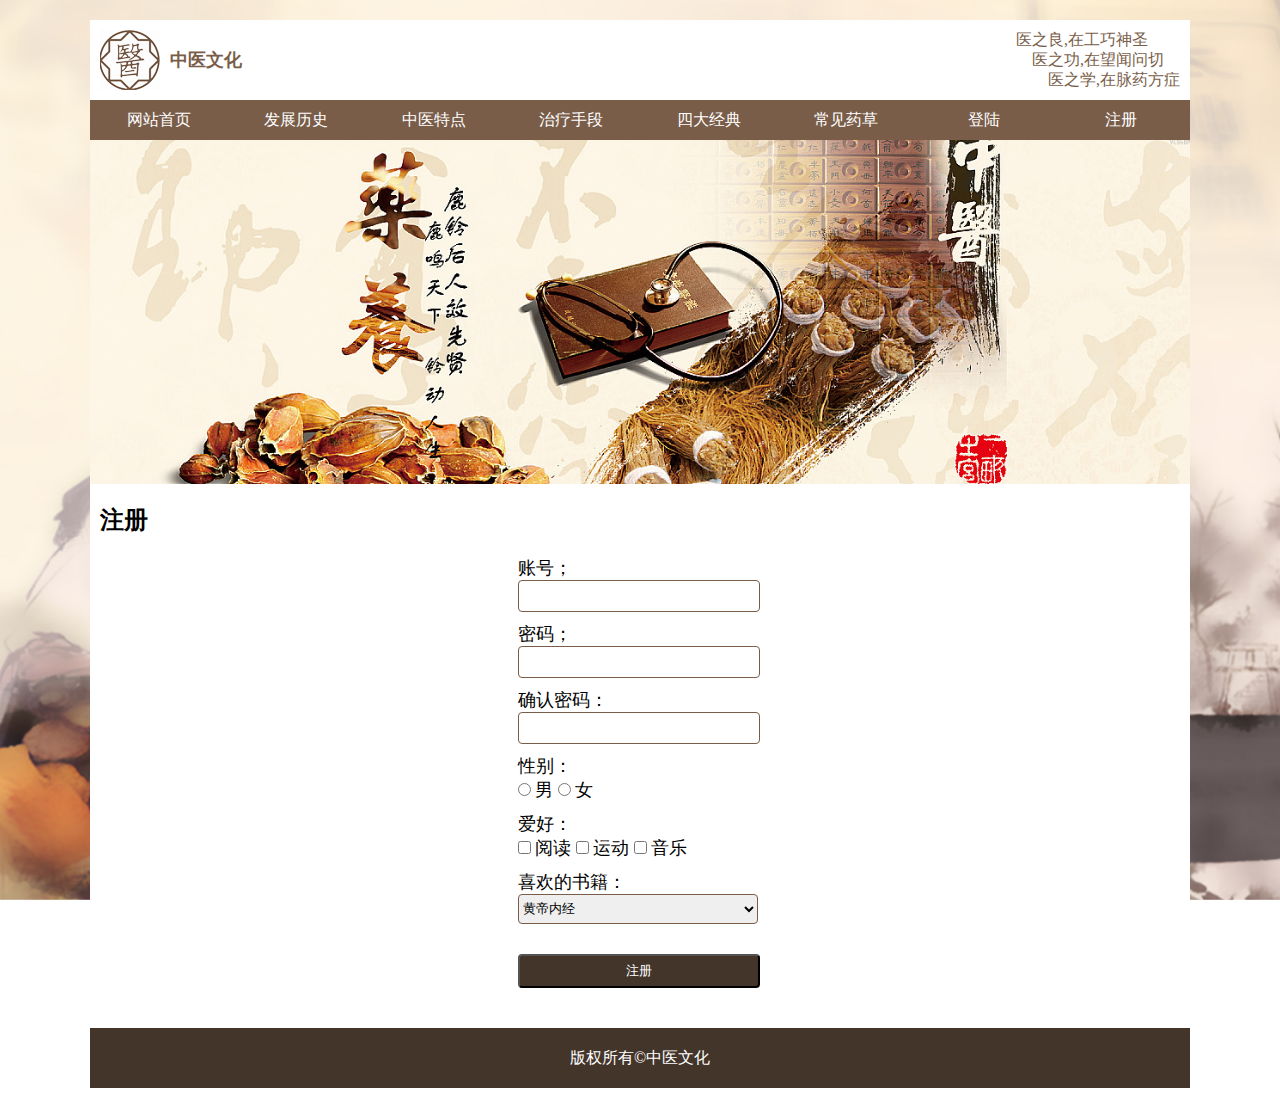
<file: register.html>
<!DOCTYPE html>
<html lang="en">

<head>
    <meta charset="UTF-8">
    <meta http-equiv="X-UA-Compatible" content="IE=edge">
    <meta name="viewport" content="width=device-width, initial-scale=1.0">
    <title>中医</title>
    <link rel="stylesheet" href="./css/style.css">
</head>

<body>
    <!-- 背景图片 -->
    <div class="bg">
    </div>
    <div class="zy">
        <div class="bigbox">
            <!-- 头部 -->
            <div class="heard">
                <div class="logo">
                    <img src="./images/logo.png" alt="">
                    <p>
                        中医文化
                    </p>
                    <span>
                        医之良,在工巧神圣<br>&nbsp;&nbsp;&nbsp;&nbsp;医之功,在望闻问切<br>&nbsp;&nbsp;&nbsp;&nbsp;&nbsp;&nbsp;&nbsp;&nbsp;医之学,在脉药方症
                    </span>
                </div>
                <div id="nav">
                    <ul>
                        <li>
                            <a href="./index1.html">网站首页</a>
                        </li>
                        <li>
                            <a href="./history.html">发展历史</a>
                        </li>
                        <li>
                            <a href="./features.html">中医特点</a>
                        </li>
                        <li>
                            <a href="./means.html">治疗手段</a>
                        </li>
                        <li>
                            <a href="./book.html">四大经典</a>
                        </li>
                        <li>
                            <a href="./herbs.html">常见药草</a>
                        </li>
                        <li>
                            <a href="./login.html">登陆</a>
                        </li>
                        <li>
                            <a href="./register.html">注册</a>
                        </li>
                        <div class="clear"></div>
                    </ul>
                </div>
            </div>
            <!-- 焦点图 -->
            <div class="banner">
                <img src="./images/banner.jpeg" alt="">
            </div>
            <!-- 中间主要内容 -->
            <div class="main">
                <h2>注册 <span></span> </h2>
                <div class="maintxt maintxt2">
                    <ul>
                        <li class="list1">
                            <p>账号；</p>
                            <input type="text" placeholder="">
                        </li>
                        <li class="list1">
                            <p>密码；</p>
                            <input type="text" placeholder="">
                        </li>
                        <li class="list1">
                            <p>确认密码：</p>
                            <input type="text" placeholder="">
                        </li>
                        <li>
                            <p>性别：</p>
                            <label><input type="radio" name="gender" value="male"> 男</label>
                            <label><input type="radio" name="gender" value="female"> 女</label>
                        </li>
                        <li>
                            <p>爱好：</p>
                            <label><input type="checkbox" name="hobby" value="reading"> 阅读</label>
                            <label><input type="checkbox" name="hobby" value="sports"> 运动</label>
                            <label><input type="checkbox" name="hobby" value="music"> 音乐</label>
                        </li>
                        <li class="list1">
                            <p>喜欢的书籍：</p>
                            <select name="book">
                                <option value="book1">黄帝内经</option>
                                <option value="book2">难经</option>
                                <option value="book3">伤寒杂病论</option>
                                <option value="book3">神农本草经</option>
                            </select>
                        </li>
                        <li class="list2">
                            <button>注册</button>
                        </li>
                    </ul>
                    <div class="clear"></div>
                </div>
            </div>
            <div class="footer">
                版权所有©中医文化
            </div>
        </div>
</body>

</html>
</file>
<file: css/style.css>
* {
    margin: 0px;
    padding: 0px;
    list-style: none;
    font-family: "kaiti";
}

.clear {
    clear: both;
}

.bg {
    position: fixed;
    width: 100vw;
    height: 100vh;
    background: url(../images/bg.jpg) no-repeat;
    background-size: cover;
    background-position: center;
}

.zy {
    padding: 20px 0px;
}

.bigbox {
    position: relative;
    width: 1100px;
    margin: 0 auto;
    background-color: #fff;
}

.logo {
    padding: 10px;
}

.logo img {
    float: left;
    margin-right: 10px;
}

.logo p {
    line-height: 60px;
    font-size: 18px;
    color: #795D49;
    font-weight: bold;
    display: inline-block;
}

.logo span {
    float: right;
    color: #795D49;
    line-height: 20px;
}

#nav ul li {
    float: left;
    background-color: #795D49;
    line-height: 40px;
    width: 137.5px;
    height: 40px;
}

#nav ul li>a {
    display: inline-block;
    width: 100%;
    text-decoration: none;
    text-align: center;
    color: #fff;
}

#nav ul li>a:hover {
    text-decoration: underline;
}

.nav2box:hover .nav2 {
    display: block;
}

.nav2 {
    position: relative;
    display: none;
    background-color: #a88872;
    width: 120%;
}

.nav2 a {
    display: block;
    padding-left: 10px;
    text-decoration: none;
    color: #fff;
}

.nav2 a:hover {
    text-decoration: underline;
}

/* 焦点图 */
.banner {
    font-size: 0px;
}

.banner img {
    width: 100%;
}

.main {
    padding: 20px 10px;
}

h2 {
    margin-bottom: 20px;
}

h2 span {
    font-size: 16px;
    color: #666;
}

.mainimg1 {
    float: right;
    width: 300px;
    margin-left: 20px;
    margin-bottom: 20px;
}

.maintxt {
    font-size: 18px;
    margin-bottom: 20px;
    text-indent: 2rem;
    line-height: 1.5rem;
}

.cjyc {
    float: left;
    width: 200px;
    text-indent: 0px;
    text-align: center;
    margin-bottom: 20px;
}

.cjyc:not(:nth-child(5n-4)) {
    margin-left: 20px;
}

.cjyc img {
    width: 100%;
    height: 117px;
}

.footer {
    background-color: #43352a;
    color: #fff;
    text-align: center;
    line-height: 60px;
}

.maintxt h3 {
    margin: 10px;
}

.maintxt2 {
    text-indent: 0rem;
}

.maintxt2 ul {
    width: 245px;
    margin: 0 auto;
}

.maintxt2 ul li {
    margin-bottom: 10px;
}

.list1 input {
    width: 240px;
    height: 30px;
    border: 1px solid #795D49;
    border-radius: 4px;
}

.list2 button {
    width: 242px;
    height: 34px;
    background-color: #43352A;
    color: #fff;
    margin-top: 20px;
    border-radius: 4px;
}

.list1 select {
    width: 240px;
    height: 30px;
    border: 1px solid #795D49;
    border-radius: 4px;
}
</file>
